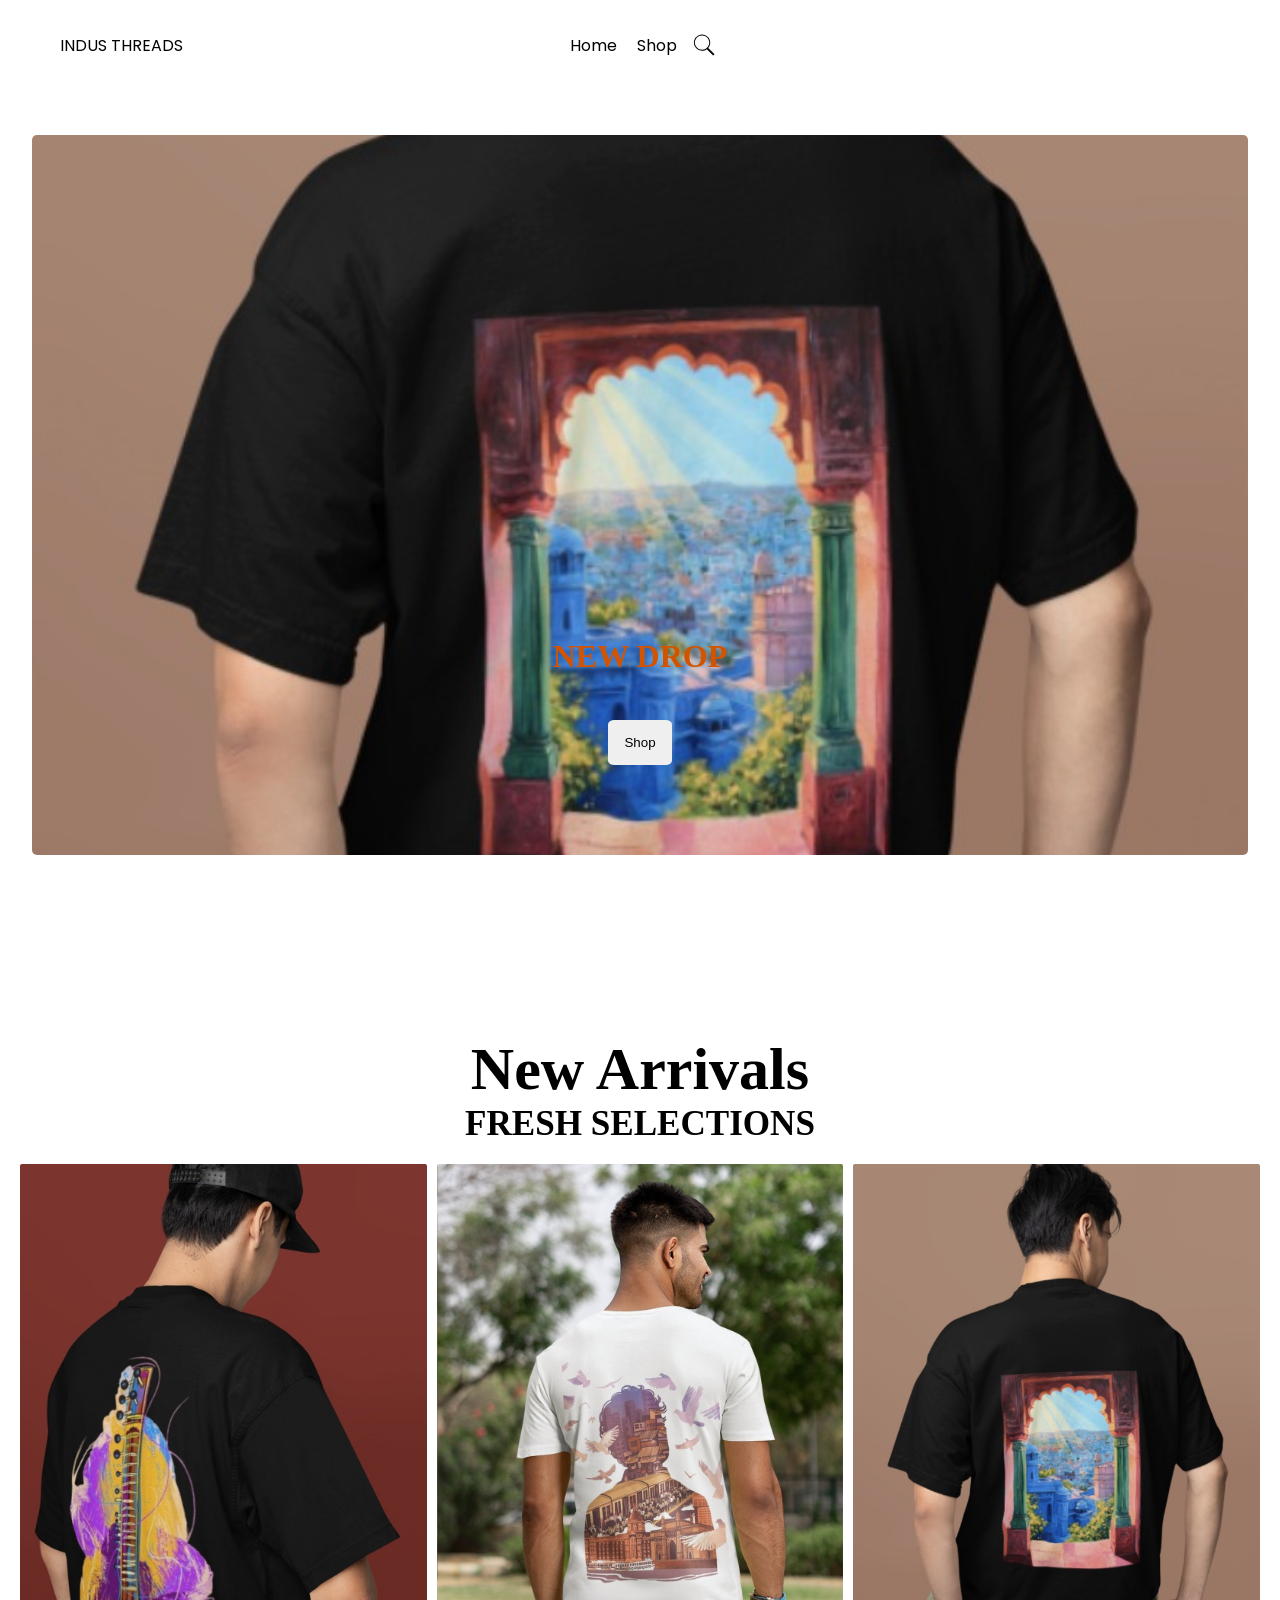
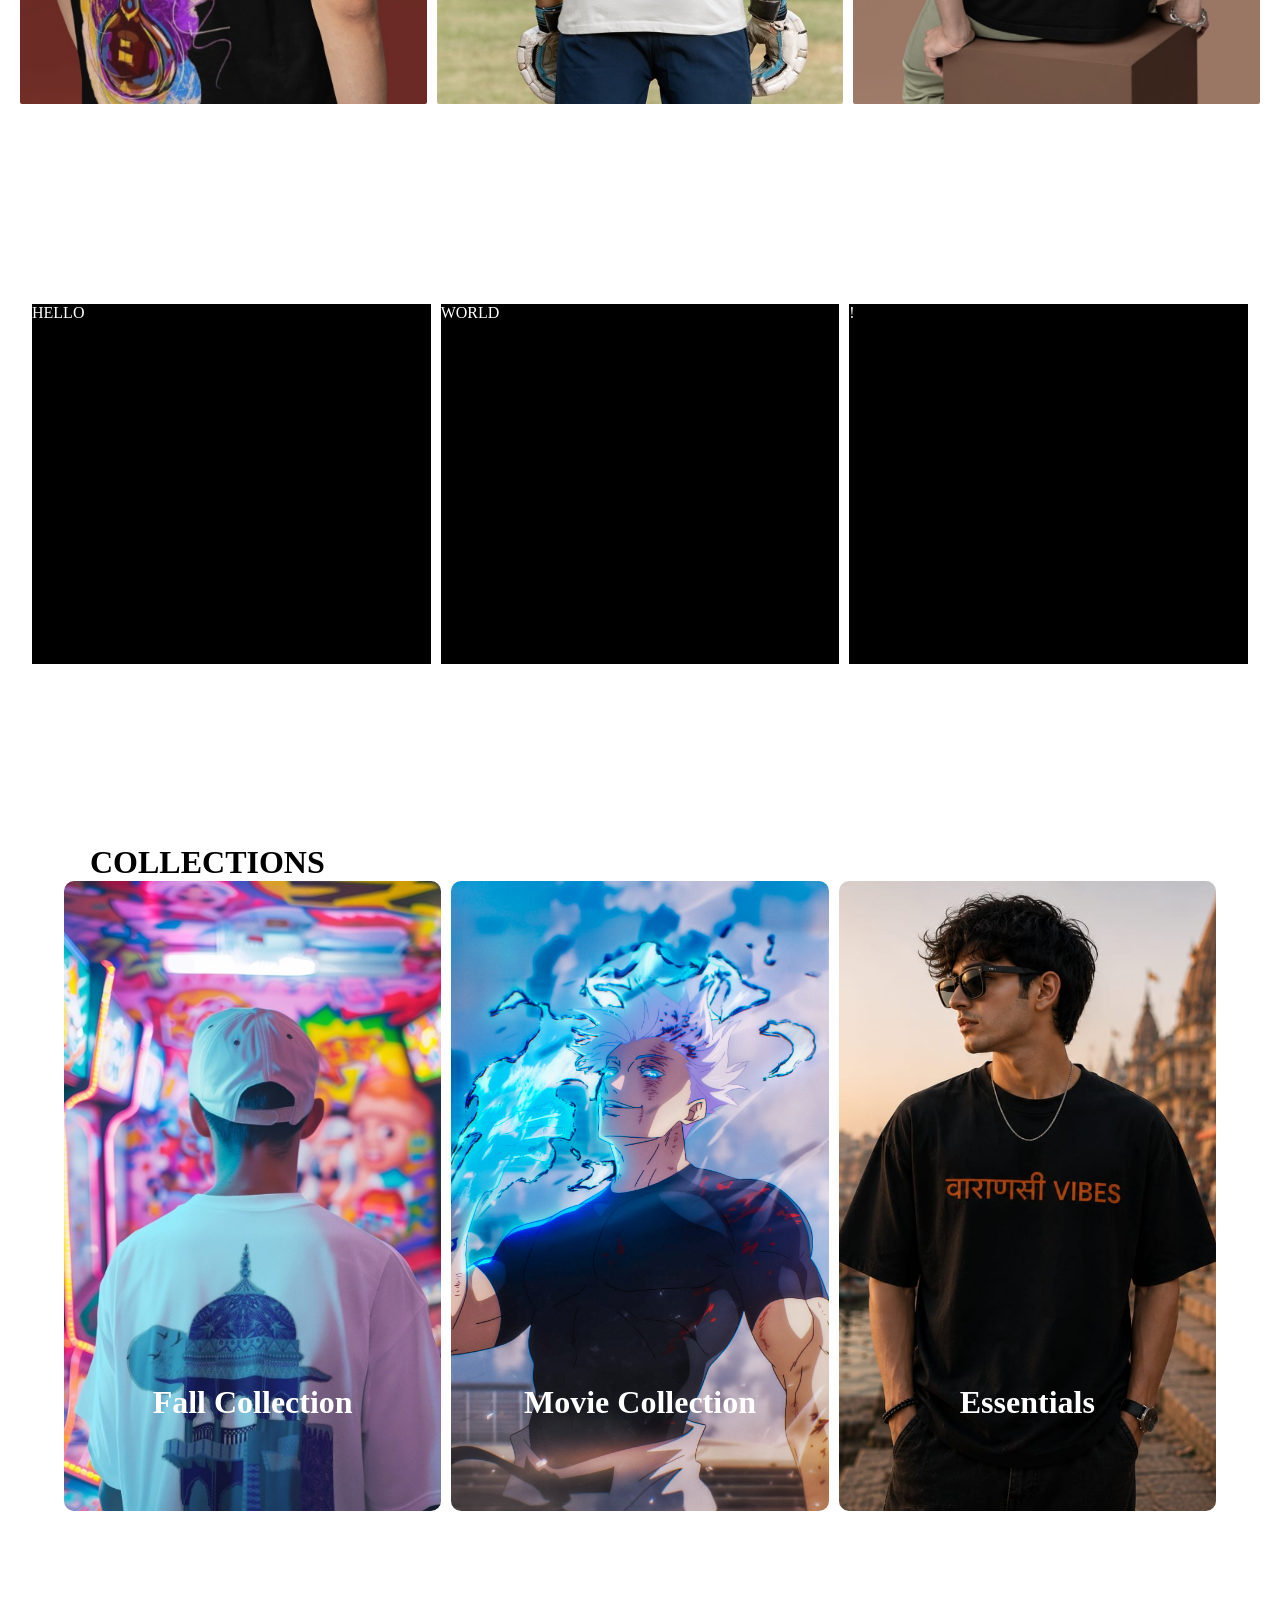
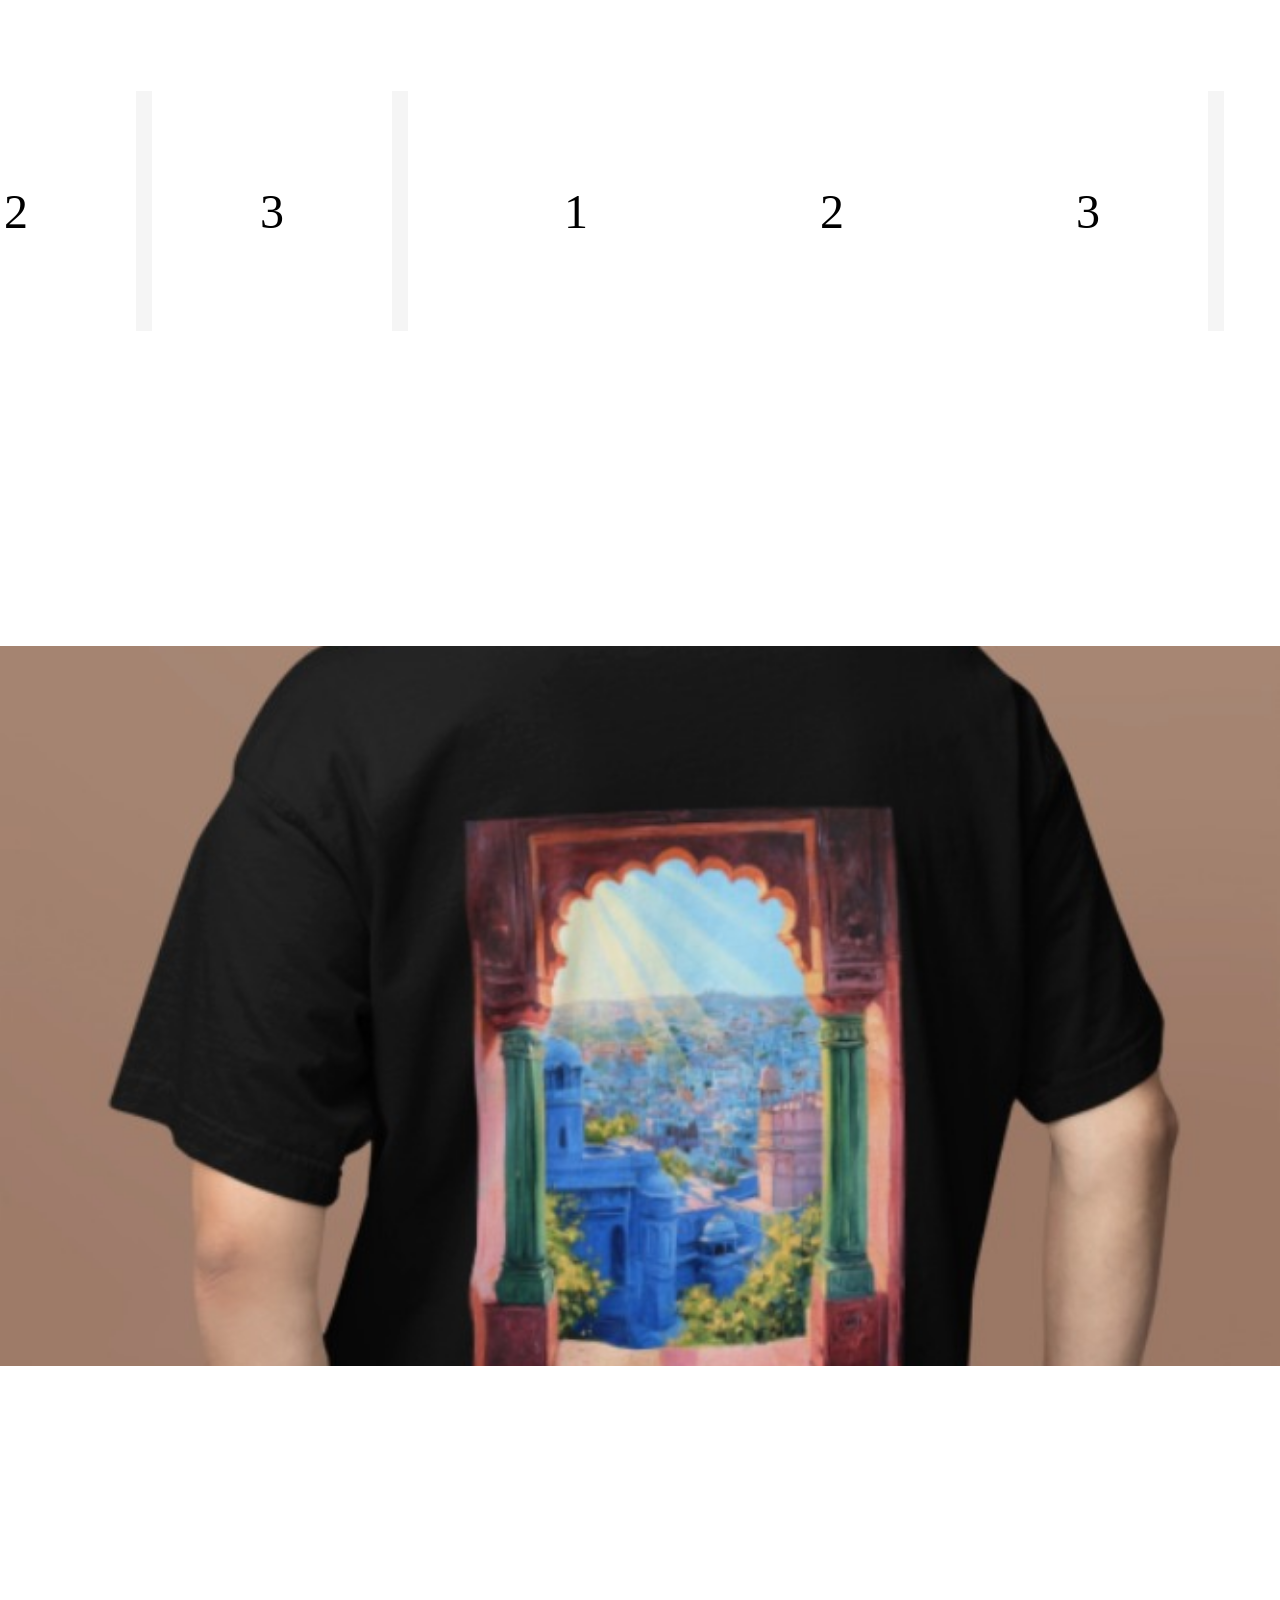
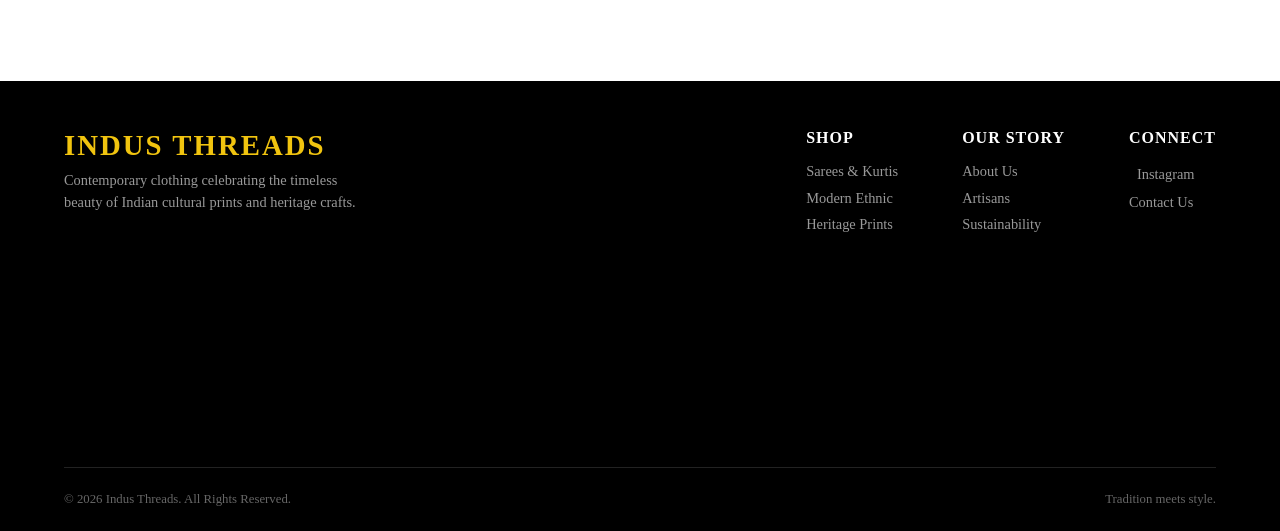
<file: index.html>
<!DOCTYPE html>
<html lang="en">

<head>
    <meta charset="UTF-8">
    <meta name="viewport" content="width=device-width, initial-scale=1.0">
    <meta name="description" content="jabba">
    <title>INDUS THREADS</title>
    <link rel="stylesheet" href="home.css">
    <link rel="stylesheet" href="https://cloudflare.com">
</head>

<body>
    <!-- navbar -->

    <nav>
        <ul id="sidebar" class="sidebar">

            <li><a href="index.html">Home</a></li>
            <li><a href="shop.html">Shop</a></li>
            <li><a href="about.html">About</a></li>
            <li><a href="support.html">Support</a></li>
            <li><a href="blog.html">Blog</a></li>


        </ul>
        <ul class="topbar">
            <li class="logo"><a href="index.html">INDUS THREADS</a></li>
            <li class="hideonMobile"><a href="index.html">Home</a></li>
            <li class="hideonMobile">
                <div class="hover-menu-container">
                    <!-- The main link you hover over -->
                    <a href="shop.html" class="main-link">Shop</a>

                    <!-- The popup menu that appears on hover -->
                    <div class="popup-menu">
                        
                        <div class="poptxt">
                            <h5>Shop</h5>
                            <a href="">All</a>
                            <a href="">Final sale</a>
                            <a href="">Bestsellers</a>
                            <a href="">New Arrivals</a>
                        </div>
                        <div class="poptxt">
                            <h5>Collections</h5>
                            <a href="">Fall collection</a>
                            <a href="">The Essence</a>
                            <a href="">After Dawn</a>
                            <a href="">Summer Essentials</a>
                        </div>
                    </div>
                </div>
            </li>
            <!-- <li class="hideonMobile"><a href="about.html">About</a></li>
            <li class="hideonMobile"><a href="support.html">Support</a></li>
            <li class="hideonMobile"><a href="blog.html">Blog</a></li> -->
            <li>    
                <div class="search-box">
        <!-- The input field stays hidden/collapsed initially -->
        <input type="text" id="searchInput" class="search-input" placeholder="Search for items..." onkeyup="filterItems()">
        
        <!-- The clickable search button with a magnifying glass symbol -->
        <button class="search-btn" onclick="toggleSearch()">
            <svg xmlns="http://www.w3.org/2000/svg" x="0px" y="0px" width="24px" height="24px" viewBox="0 0 50 50">
<path d="M 21 3 C 11.621094 3 4 10.621094 4 20 C 4 29.378906 11.621094 37 21 37 C 24.710938 37 28.140625 35.804688 30.9375 33.78125 L 44.09375 46.90625 L 46.90625 44.09375 L 33.90625 31.0625 C 36.460938 28.085938 38 24.222656 38 20 C 38 10.621094 30.378906 3 21 3 Z M 21 5 C 29.296875 5 36 11.703125 36 20 C 36 28.296875 29.296875 35 21 35 C 12.703125 35 6 28.296875 6 20 C 6 11.703125 12.703125 5 21 5 Z"></path>
</svg>
        </button>
    </div>

    <!-- The searchable list sits below the search box -->
    <ul id="itemList" class="item-list">
        <li class="search-item"><a href="shop.html">All Drops</a></li>
        <li class="search-item"><a href="shop.html">New Arrivals</a></li>
        <li class="search-item"><a href="shop.html">Bestsellers</a></li>
        <li class="search-item"><a href="shop.html">Final Sale</a></li>
        <li class="search-item"><a href="shop.html">Fall collection</a></li>
        <li class="search-item"><a href="shop.html">The Essence</a></li>
        <li class="search-item"><a href="shop.html">After Dawn</a></li>
        <li class="search-item"><a href="shop.html">Summer Essentials</a></li>
    </ul>
<!-- old navbar below me -->
                <!-- <button class=" search" ><svg xmlns="http://www.w3.org/2000/svg" x="0px" y="0px" width="26" height="26"
                        fill="#000000" viewBox="0 0 50 50">
                        <path
                            d="M 21 3 C 11.622998 3 4 10.623005 4 20 C 4 29.376995 11.622998 37 21 37 C 24.712383 37 28.139151 35.791079 30.9375 33.765625 L 44.085938 46.914062 L 46.914062 44.085938 L 33.886719 31.058594 C 36.443536 28.083 38 24.223631 38 20 C 38 10.623005 30.377002 3 21 3 z M 21 5 C 29.296122 5 36 11.703883 36 20 C 36 28.296117 29.296122 35 21 35 C 12.703878 35 6 28.296117 6 20 C 6 11.703883 12.703878 5 21 5 z">
                        </path>
                    </svg>
                </button> -->
            </li>
            <li id="menu" class="menu" onclick=" showSidebar();hidesidebar" ()>
                <a href="">
                    <svg xmlns="http://www.w3.org/2000/svg" x="0px" y="0px" width="26" height="26" viewBox="0 0 50 50"
                        fill="#000000">
                        <path
                            d="M 3 9 A 1.0001 1.0001 0 1 0 3 11 L 47 11 A 1.0001 1.0001 0 1 0 47 9 L 3 9 z M 3 24 A 1.0001 1.0001 0 1 0 3 26 L 47 26 A 1.0001 1.0001 0 1 0 47 24 L 3 24 z M 3 39 A 1.0001 1.0001 0 1 0 3 41 L 47 41 A 1.0001 1.0001 0 1 0 47 39 L 3 39 z">
                        </path>
                    </svg>
                </a>
            </li>

        </ul>
    </nav>

    <!-- main -->
    <div class="main ">
        <h1>NEW DROP</h1>
        <button>Shop</button>
    </div>
    <!-- new arrivals -->
    <div class="new section">
        <h1>New Arrivals</h1>
        <h3>FRESH SELECTIONS </h3>
        <div class="grid">
            <div class="item item1 "></div>
            <div class="item item2 "></div>
            <div class="item item3 "></div>
        </div>
    </div>
    <!-- about section -->
    <div class="about section">
        <div class="grid2">
            <div class="txt">HELLO</div>
            <div class="txt">WORLD</div>
            <div class="txt">!</div>
        </div>
    </div>

    <!-- collection -->
    <div class="curation section">
        <h1>COLLECTIONS</h1>
        <div class="grid3">

            <div class="collections fall  ">
                <h1>Fall Collection</h1>
            </div>
            <div class="collections movie  ">
                <h1>Movie Collection</h1>
            </div>
            <div class="collections  essentials">
                <h1>Essentials</h1>
            </div>
        </div>

        <!-- reviews -->

    </div>
    <div class="carousel section">
        <div class="group">
            <div class="card">1</div>
            <div class="card">2</div>
            <div class="card">3</div>
            <div class="card">4</div>
            <div class="card">5</div>
            <div class="card">6</div>
        </div>
        <div class="group">
            <div class="card">1</div>
            <div class="card">2</div>
            <div class="card">3</div>
            <div class="card">4</div>
            <div class="card">5</div>
            <div class="card">6</div>
        </div>
    </div>

    <!-- some more bragging -->
    <div class="banner section">

    </div>
    <!-- Place this inside your <head> tag to enable the Instagram icon -->


<!-- Footer Element -->
<footer class="site-footer">
    <div class="footer-content">
        <!-- Brand Section -->
        <div class="footer-brand">
            <h2>INDUS THREADS</h2>
            <p>Contemporary clothing celebrating the timeless beauty of Indian cultural prints and heritage crafts.</p>
        </div>

        <!-- Links Sections -->
        <div class="footer-links-container">
            <div class="footer-column">
                <h3>Shop</h3>
                <a href="#">Sarees & Kurtis</a>
                <a href="#">Modern Ethnic</a>
                <a href="#">Heritage Prints</a>
            </div>

            <div class="footer-column">
                <h3>Our Story</h3>
                <a href="#">About Us</a>
                <a href="#">Artisans</a>
                <a href="#">Sustainability</a>
            </div>

            <div class="footer-column">
                <h3>Connect</h3>
                <!-- Instagram Link -->
                <a href="https://instagram.com" target="_blank" rel="noopener noreferrer" class="instagram-link">
                    <i class="fab fa-instagram"></i>Instagram
                </a>
                <a href="#">Contact Us</a>
            </div>
        </div>
    </div>

    <!-- Bottom Bar -->
    <div class="footer-bottom">
        <p>&copy; 2026 Indus Threads. All Rights Reserved.</p>
        <p>Tradition meets style.</p>
    </div>
</footer>


    <script>
        const menuToggle = document.getElementById('menu');
        const sidebar = document.getElementById('sidebar');

        menuToggle.addEventListener('click', function (event) {
            event.preventDefault();

            // .toggle() automatically adds 'show' if missing, and removes it if present
            sidebar.classList.toggle('show');
        });
    </script>
    <script src="home.js"></script>
</body>

</html>
</file>
<file: home.css>
@import url('https://fonts.googleapis.com/css2?family=Poppins:ital,wght@0,100;0,200;0,300;0,400;0,500;0,600;0,700;0,800;0,900;1,100;1,200;1,300;1,400;1,500;1,600;1,700;1,800;1,900&display=swap');

/* font family import links are above */

:root{
        --primary-color: #ffffff;
        --secondary-color: #000000;
        --tertiary-color:#D35400;
}
html{
overflow-y: scroll;
    
  /* This activates snapping along the vertical axis */
  scroll-snap-type: y ; 
  scroll-padding-top: 15vh; /* Adjust this value to match the height of your fixed navbar */
  scroll-behavior: smooth;
  /* Optional: Makes the glide feel smoother */

}
html::-webkit-scrollbar {
  display: none; /* Hide scrollbar for Chrome, Safari and Opera */
}

body{
    min-height: 100vh;
}
.section{
    scroll-snap-align: start;
    scroll-behavior: smooth;

}
*{
    margin: 0;
    padding: 0;
}


nav ul{
    position: fixed;
    top: 0;
    width: 100%;
    list-style: none;
    display: flex;
    align-items: center;
    justify-content: center;
    background-color: var(--primary-color);
    z-index: 1000;

}
nav ul li{
    height:10vh; 
    display: flex;
    align-items: center;
    justify-content: center;
    
}
nav a{
    height: 100%;
    padding:0 10px;
    text-decoration: none;
    display: flex;
    justify-content: center;
    align-items: center;
    color: var(--secondary-color);
    font-family: "Poppins", sans-serif;
    font-weight: 400;
    font-style: normal;
}



.hover-menu-container {
  
  position: relative;
  display: inline-block;
}

/* 2. Style the popup and hide it by default */
.popup-menu {
    

    display:grid;
    grid-template-columns: 1fr 1fr ;
    grid-template-rows: 1fr ;
  /* display: none; */
  margin: auto;
  position: absolute;
  background-color: #ffffff;
  box-shadow: 0 8px 16px rgba(0,0,0,0.2);
  padding: 10px 0;
  z-index: 10;
  width: 30vw;
  height: 28vh;
  border-radius: 5px;
   opacity: 0;
  visibility: hidden;
  transform: translateY(-20px);
  transition: opacity 0.3s ease, transform 0.3s ease, visibility 0s linear 0.3s;
}

/* 3. Make popup appear on hover OR while navigating the popup */
.hover-menu-container:hover .popup-menu,
.hover-menu-container:focus-within .popup-menu {
    
    
    opacity: 1;
  visibility: visible;
  transform: translateY(0);
  
  /* 4. THE FIX: Remove the delay when hovering ON so it opens instantly */
  transition-delay: 0s; 
   
  
}

/* 4. Style the links inside the popup */
.popup-menu >div {
  display: block;
  
  color: #000000;
  text-decoration: none;
  font-family: sans-serif;
}
.poptxt>h5{
    margin: auto;
    width: 70%;
    /* background-color: rgb(255, 0, 0); */
    color: #000000;
    font-family: "Poppins", sans-serif;
    font-weight: 300;
    font-style: normal;
    text-align: center;
    display: block;
    gap: 50px;

}
.poptxt{
    /* border: 2px solid rgb(255, 0, 0); */
    
    display: flex;
    flex-direction: column;
    align-items: center;
    justify-content: center;
    gap: 50px;
    
}
.poptxt>a{
    /* border: 2px solid rgb(255, 0, 0); */
    color: #000000;
    height: 6vh;
    font-size: 14px;
    text-align: center;
    width: auto;
    
    
   
}
.popup-menu a:hover {
  text-decoration: underline;
  color: #000000;
  text-decoration: underline 1px transparent;
  text-underline-offset: 4px;
  transition: text-decoration-color 10s ease;
}



.search{
    height: 100%;
    background-color: transparent;
    border:none;
    display: flex;
    justify-content: center;
    align-items: center;
    position: absolute;
    right: 50px;
    
}

.logo{
position: absolute;
 left: 50px; 
}



.sidebar{
    /* position: fixed;
    top: 0;
    right: 0;
    height: 100vh;
    width:20vw;
    z-index: 1000;
    box-shadow: -2px 0 5px rgba(0, 0, 0, 0.5); */
    display: none;
    /* flex-direction: column;
    align-items: flex-start;
    justify-content:flex-start; */
}
.sidebar.show{
    position: fixed;
    top: 10vh;
    right: 0;
    height: 100vh;
    width:40vw;
    z-index: 1000;
    
    box-shadow: -2px 0 5px rgba(0, 0, 0, 0.5);
    display: flex;
    flex-direction: column;
    align-items:flex-start; ;
    justify-content:flex-start;
}
.sidebar li{
    width: 100%;
} 

.menu{
    display: none;
    position: absolute;
    right: 80px;
} 
/* new search bar */

/* Container holding the input and button */
.search-box {
    display: flex;
    align-items: center;
    background-color: #fff;
    height: 50px;
    padding: 5px;
    border-radius: 25px;
    /* box-shadow: 0 4px 6px rgba(0, 0, 0, 0.1); */
}

/* Input field is collapsed (width 0) by default */
.search-input {
    width: 0px;
    border: none;
    background: none;
    outline: none;
    padding: 0;
    font-size: 16px;
    transition: width 0.4s ease, padding 0.4s ease;
}

/* The clickable icon button styling */
.search-btn {
    
    border-radius: 50%;
    background-color:transparent;
    color: white;
    border: none;
    cursor: pointer;
    font-size: 18px;
    display: flex;
    justify-content: center;
    align-items: center;
    transition: background-color 0.3s;
}



/* Active state: JavaScript applies this class to open the bar */
.search-box.active .search-input {
    width: 240px;
    border-radius: 100px;
    padding: 10px 15px;
    background-color: black;
    border-radius: 100px;
    color: white;
}


/* Hide the entire list by default until the search bar is active */
.item-list {
    list-style-type: none;
    padding: 0;
    /* margin-top: 20px; */
    width: 290px;
    display: none; 
}

/* Show the list only when the search container has the active class */
.search-box.active ~ .item-list {
    margin-top: 10vh;
    display: block;
}

/* List item decoration */
.search-item {
    background-color: #ffffff;
    
    /* margin-bottom: 8px; */
    border-radius: 8px;
    border: 1px solid #e0e0e0;
    font-size: 14px;
    color: #333;
}














/* new seatch bar */
.main{
    position: relative;
    margin: 15vh auto;
    width: 95vw;
    height:80vh;
    /* background-color: var(--tertiary-color); */
    background-image: url('royal serene.jpeg');
    background-size: cover;
    background-position: center;
    background-repeat: no-repeat;
    border-radius: 5px;
    color: var(--tertiary-color);
    display: flex;
    justify-content: center;
    align-items: last baseline;
}
.main::after{
      content: "";
  position: absolute;
  inset: 0; /* Aligns to all edges */
  box-shadow: inset 0 0 100px rgba(0, 0, 0, 0); /* Invisible initially */
  transition: box-shadow 0.3s ease; /* Smooth transition */
  pointer-events: none; /* Allows clicks to pass through to underlying links */
}
.main:hover::after {
  box-shadow: inset 0 0 100px rgba(0, 0, 0, 0.5); /* Darkens the image on hover */
}
.main>h1{
    position: absolute;
    bottom: 20vh;
}
.main>button{
    position: absolute ;
    bottom:10vh;
    height: 5vh;
    width:5vw;
    border: none;
    border-radius: 10%;
    padding: 5px;

}
.new{
    text-align: center;
    margin:20vh auto;
    height: auto;
    width: 100vw;
    
    
    background-color: var(--primary-color);
    color: var(--secondary-color);
    box-sizing: border-box;
    font-size: 30px;
}
.grid{
   
    /* border:2px solid rgb(255, 0, 0); */
    margin:  auto;
    height:auto;
    width: 100%;
    display: grid;
     
    grid-template-columns: 1fr 1fr 1fr;
    grid-template-rows: 60vh;
    gap: 10px;
    padding: 20px;
    box-sizing: border-box;
    
}
.item{
    /* background-color: var(--tertiary-color); */
    border-radius: 2px;
}
.item1{
    background-image: url('sitar\ .jpeg');
    background-size: cover;
    background-position: center;
}
.item2{
    background-image: url('akela\ londa.jpeg');
    background-size: cover;
    background-position: center;
}
.item3{
    background-image: url('royal\ serene.jpeg');
    background-size: cover;
    background-position: center;
}

.about{
    margin:10vh auto;
    height:auto;
    width: 100%;
    background-color: var(--primary-color); 
    
}
.grid2{
    /* border:2px solid rgb(255, 0, 0); */
    margin:100px  auto;
    height: 40VH;
    width: 95vw;
    display: grid;
    justify-content: center;  
    grid-template-columns: 1fr 1fr 1fr ;
    grid-template-rows: 1fr ;
    gap: 10px;
    padding: 0px;
    box-sizing: border-box;
}
.txt{
    background-color: var(--secondary-color);
    color: white;
}

.curation{
    margin:20vh auto;
    width: 100vw;
    height: auto;
    /* background-color: var(--primary-color); */
    /* border: 2px solid black; */
    
    
}
.curation>h1{
    margin-left: 10vh;
    
    
}
.grid3{
    /* border:2px solid rgb(255, 0, 0); */
    
    margin:auto;
    height: auto;
    width:90vw;
    display: grid;
    grid-template-columns: 1fr 1fr 1fr ;
    grid-template-rows:70vh;
    gap : 10px;
    /* color: var(--secondary-color); */
    /* border: 2px solid black;                 */
}
.collections{
    /* background-color: var(--tertiary-color); */
    position: relative;
    border-radius: 10px;
    display: flex;
    flex-direction: column;
    justify-content: flex-end;
    align-items: center;
    color: var(--primary-color);
}
.collections::after{
    
   content: "";
  position: absolute;
  inset: 0;
  /* Transparent center fading out to a dark edge */
  background: radial-gradient(circle, rgba(0,0,0,0) 40%, rgba(0,0,0,0.8) 100%);
  opacity: 0; /* Fully hidden by default */
  transition: opacity 0.3s ease;
  pointer-events: none;
border-radius: 10px;
}

.collections:hover::after {
    opacity: 1;
}

.collections>h1{
    
    margin-bottom: 10vh;
    
}
.fall{
    background-image: url('jaipur.jpeg');
    background-size: cover;
    background-position:top;
       background-repeat: no-repeat;
}
.essentials{
    background-image: url('varanasi\ front.jpeg');
    background-size: cover;
    background-position: center;
    background-repeat: no-repeat;
}
.movie{
    background-image: url('gojo.png');
    background-size: cover;
    background-position: center;
    background-repeat: no-repeat;
}
.carousel{
background-color: #F5F5F5;
   width: 100vw;
   margin: 20vh auto;
   /* border: 2px solid #ff0000; */
   box-sizing: border-box;
   display: flex;
   overflow-x: auto;
   

}
.carousel::-webkit-scrollbar {
  display: none; /* Hide scrollbar for Chrome, Safari and Opera */
}
.group{
    display: flex;
    justify-content: center;
    align-items: center;
    gap:1em;
    padding-right:1em;
    animation:spin 10s linear infinite; 
}
.card{ 
    flex: 0 0 5em;
    height:5em;
    padding:1em;
    background-color: var(--primary-color);
    font-size: 3rem;
    text-align: center;
    align-content: center;
}
@keyframes spin{
    from{translate:0;}
    to{translate:-100%;}
}


.banner{
    margin: 35vh auto;
    width: 100vw;
    height: 80vh;
    /* background-color: var(--secondary-color); */
    background-image: url(' royal serene.jpeg');
    background-size: cover;
    background-position: center;
}
/* .footer{    

    
    width: 100vw;
    height: 50vh;
    background-color: var(--secondary-color);
} */
/* new footer */
/* Reset and Base Layout Setup */
* {
    margin: 0;
    padding: 0;
    box-sizing: border-box;
}



/* Footer Dimensions and Layout */
.site-footer {
    height: 50vh;
    width: 100vw;
    background-color: #000000;
    color: #ffffff;
    display: flex;
    flex-direction: column;
    justify-content: space-between;
    padding: 3rem 4rem 1.5rem 4rem;
}

.footer-content {
    display: flex;
    justify-content: space-between;
    align-items: flex-start;
    gap: 2rem;
}

/* Brand Section Styling */
.footer-brand {
    flex: 1;
}

.footer-brand h2 {
    font-size: 1.8rem;
    letter-spacing: 2px;
    margin-bottom: 0.5rem;
    color: #f1c40f; /* Subtle gold accent for Indian heritage theme */
}

.footer-brand p {
    color: #999999;
    font-size: 0.9rem;
    line-height: 1.5;
    max-width: 300px;
}

/* Links Columns Grid */
.footer-links-container {
    display: flex;
    gap: 4rem;
}

.footer-column {
    display: flex;
    flex-direction: column;
}

.footer-column h3 {
    font-size: 1rem;
    text-transform: uppercase;
    letter-spacing: 1px;
    margin-bottom: 1rem;
    color: #ffffff;
}

.footer-column a {
    color: #999999;
    text-decoration: none;
    font-size: 0.9rem;
    margin-bottom: 0.6rem;
    transition: color 0.3s ease;
}

/* Link Hover Actions */
.footer-column a:hover {
    color: #f1c40f;
}

.instagram-link i {
    margin-right: 8px;
    font-size: 1.1rem;
}

/* Bottom Bar Separation */
.footer-bottom {
    border-top: 1px solid #222222;
    padding-top: 1.5rem;
    display: flex;
    justify-content: space-between;
    align-items: center;
    font-size: 0.8rem;
    color: #666666;
}

/* Media Query to prevent content overflow in tight 50vh constraint */
@media (max-height: 600px) {
    .site-footer {
        padding: 1.5rem 2rem 1rem 2rem;
    }
    .footer-brand h2 { font-size: 1.4rem; }
    .footer-column h3 { margin-bottom: 0.5rem; }
    .footer-column a { margin-bottom: 0.4rem; }
}



/* new footer */
@media(max-width: 768px){
.hideonMobile{
    display: none;
}
.logo{
    position: absolute;
    left: 20px;
}
.search{
    position: absolute;
    right: 70px;
}
.search-btn{
    position: absolute;
    right: 70px;
}
.search-box.active .search-input {
    width: 30vw;
    padding: 10px 15px;
    border-radius: 100px;
    margin-left: 40px;
}
.menu{
    display: flex;
    position: absolute;
    right: 20px;
}
.main>h1{
    position: absolute;
    bottom: 20vh;
}
.main>button{
    position: absolute ;
    bottom:10vh;
    height: 5vh;
    width:20vw;
    border: none;
    border-radius: 10%;
    padding: 5px;

}
.new{  
    border: 2px solid red;
    height: auto;
}
    
    
.grid{
    display: grid;
    grid-template-columns: 1fr;
    grid-template-rows: 50vh 50vh 50vh;
    
    
}
.about{
    margin: auto;
    height:auto;
    width: 100%;
    background-color: var(--primary-color); 
    
    border: 2px solid black;
}
.grid2{
    
    grid-template-columns: 1fr 1fr 1fr ;
    grid-template-rows: 1fr ;
   
}
.txt{
    background-color: var(--secondary-color);
    color: white;
}
.curation{
    margin:20vh auto;
    width: 100vw;
    height: auto;
    background-color: var(--primary-color);
    border: 2px solid black;
    
    
}
.curation>h1{
    height: 10vh;
    width: 100%;
    text-align: center;
    margin: 0;
    
    
    
}

.grid3{
    /* border:2px solid rgb(255, 0, 0); */
    
    
    display: grid;
    grid-template-columns: 1fr  ;
    grid-template-rows:40vh 40vh 40vh 40vh;
                 
}

}

@view-transition{
    navigation:auto;
}
</file>
